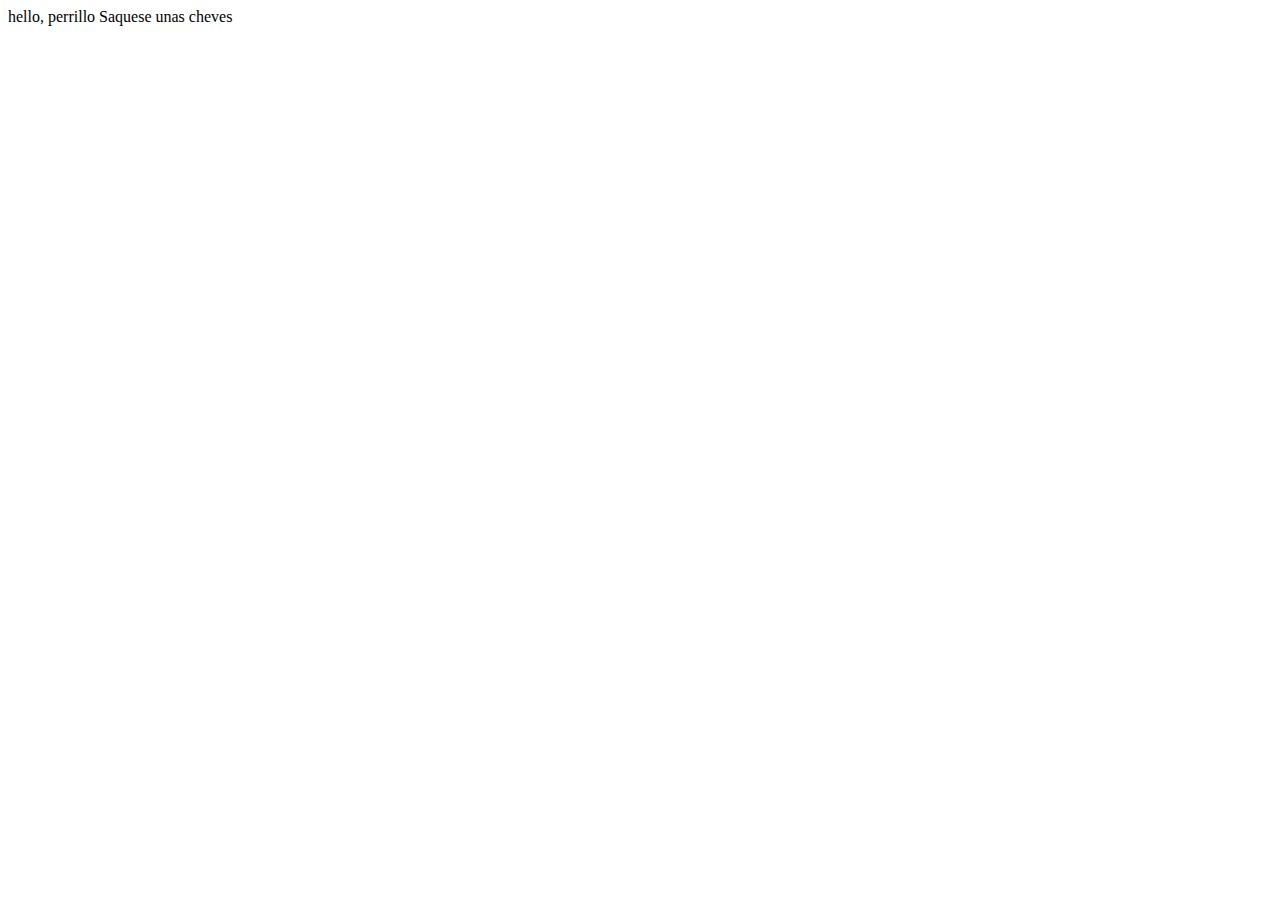
<file: HTML/index.html>
<!DOCTYPE html> <!--Document type decalaration, it says to browser "EY wey, aqui viene un html"    -->

<html lang="en"> <!--Indicates human language -->
    <head> <!--The top of the page -->
        <title> hello, tilin </title>
    </head>
    <body><!---->
        hello, perrillo
        Saquese unas cheves
    </body>
</html> <!--End of page-->
</file>
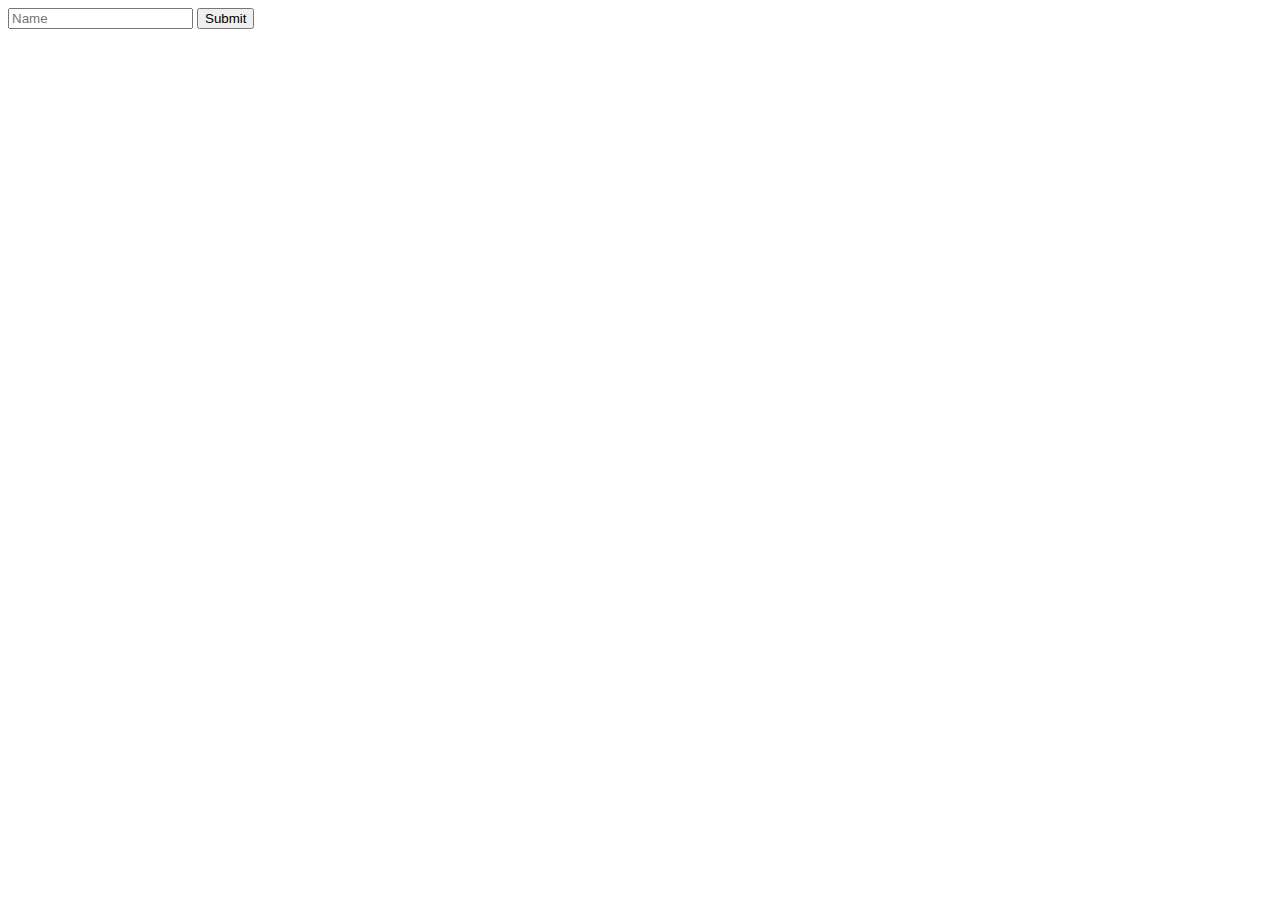
<file: HTML/hello.html>
<!DOCTYPE html> <!--Document type decalaration, it says to browser "EY wey, aqui viene un html"    -->

<html lang="en"> <!--Indicates human language -->
    <head> <!--The top of the page -->

        <script>
            document.addEventListener('DOMContentLoaded',function(){ //THIS FUNCTION IS TO LOAD THE SCRIPT WHEN THE CONTENT HAS BEEN READ
                document.querySelector('form').addEventListener('submit', function (event){
                    alert('Hello, '+ document.querySelector('#name').value); //in java double or single quotes can be with ' ' or " "
                    event.preventDefault(); //generates default comportamiento
                    });
            });


        </script>

        <title> hello </title>
    </head>
    <body><!---->
        <form> <!--return false = the submit never goes to the server-->
            <input autocomplete="off" autpfocus id="name" name="name" placeholder="Name" type="text">
            <input type="submit">
        </form>

    </body>
</html> <!--End of page-->
</file>
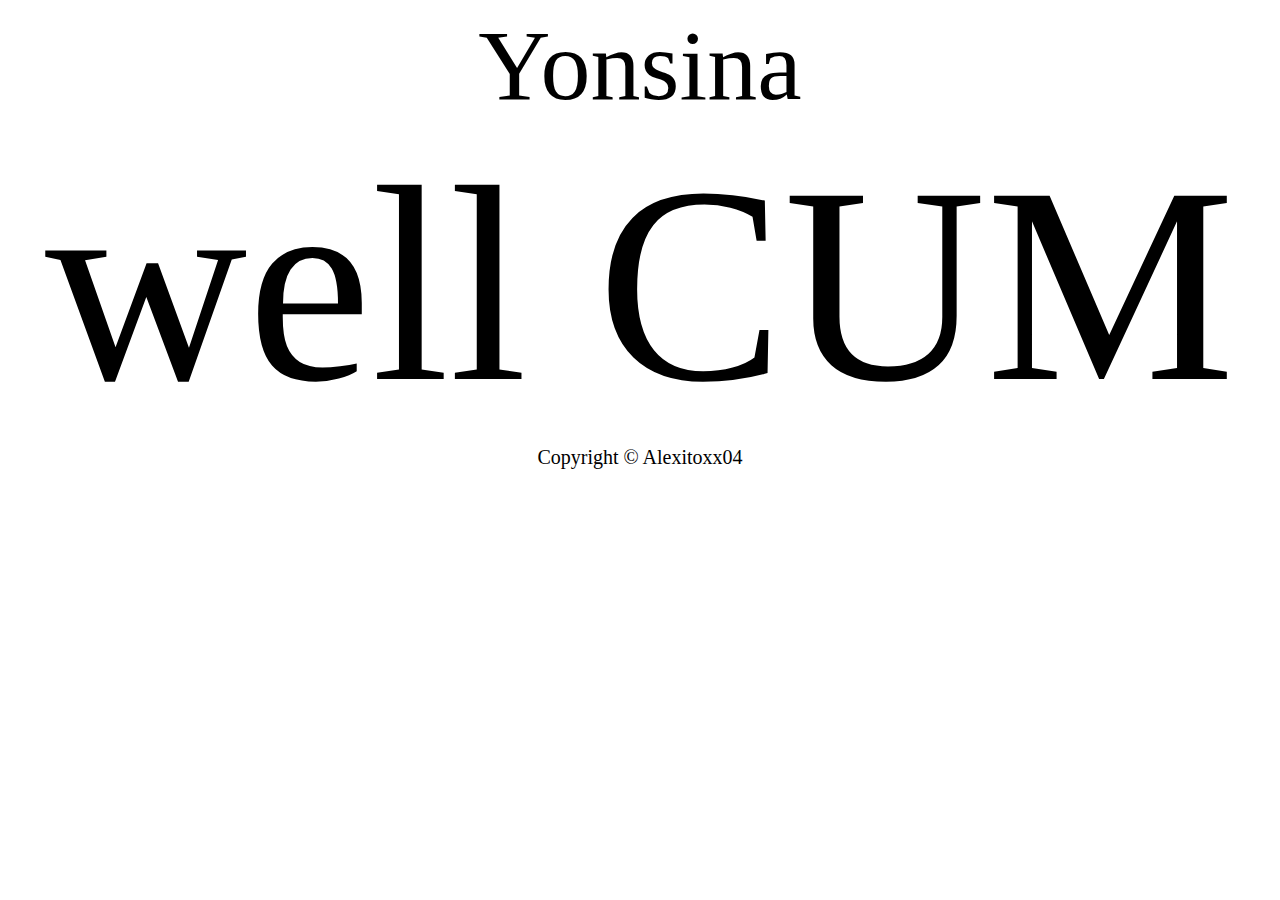
<file: HTML/home.html>
<!DOCTYPE html> <!--Document type decalaration, it says to browser "EY wey, aqui viene un html"    -->

<html lang="en"> <!--Indicates human language -->
    <head> <!--The top of the page -->
        <link href="styles.css" rel="stylesheet">
        <title> Home, Casa, Maison</title>

    </head>

    <body>

        <header>
            Yonsina
        </header>

        <main>
            well CUM
        </main>

        <footer>
            Copyright &#169; Alexitoxx04
        </footer>

    </body>

</html> <!--End of page-->
</file>
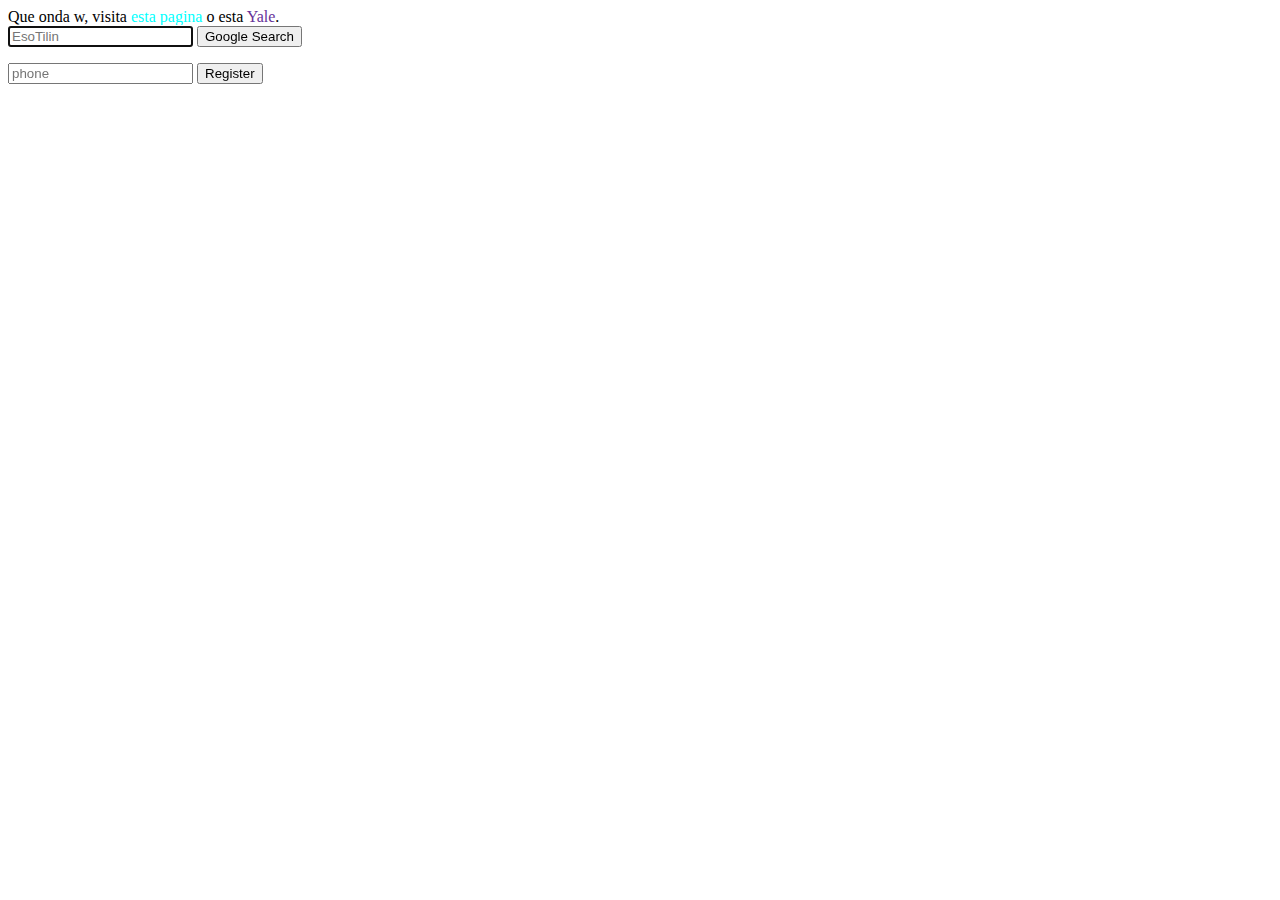
<file: HTML/link.html>
<!DOCTYPE html> <!--Document type decalaration, it says to browser "EY wey, aqui viene un html"    -->

<html lang="en"> <!--Indicates human language -->
    <head> <!--The top of the page -->
        <style>
            a
            {
                color: blueviolet;
                text-decoration: none;
            }

            a:hover
            {
                text-decoration: underline;
            }

            #gatomamon
            {
                color: aqua;
            }

            .Yale
            {
                color: rebeccapurple;
            }
        </style>

        <title> link alv</title>
    </head>
    <body><!---->
        Que onda w, visita <a href="gatomamon.jpg" id="gatomamon">esta pagina</a> o esta <a href="https://www.yale.edu/" class="Yale">Yale</a>.


        <form action="https://google.com/search" method="get">
            <input autocomplete="off" autofocus  name ="q" placeholder="EsoTilin" type="search">
            <input type ="submit" value="Google Search">
        </form>
        <p>    
        </p>

        <form>
            <input autocomplete="off" pattern=".\d{3}-\d{3}-\d{4}" autofocus name="phone" placeholder="phone" type="phone">
            <button>Register</button>
        </form>
    </body>
</html> <!--End of page-->
</file>
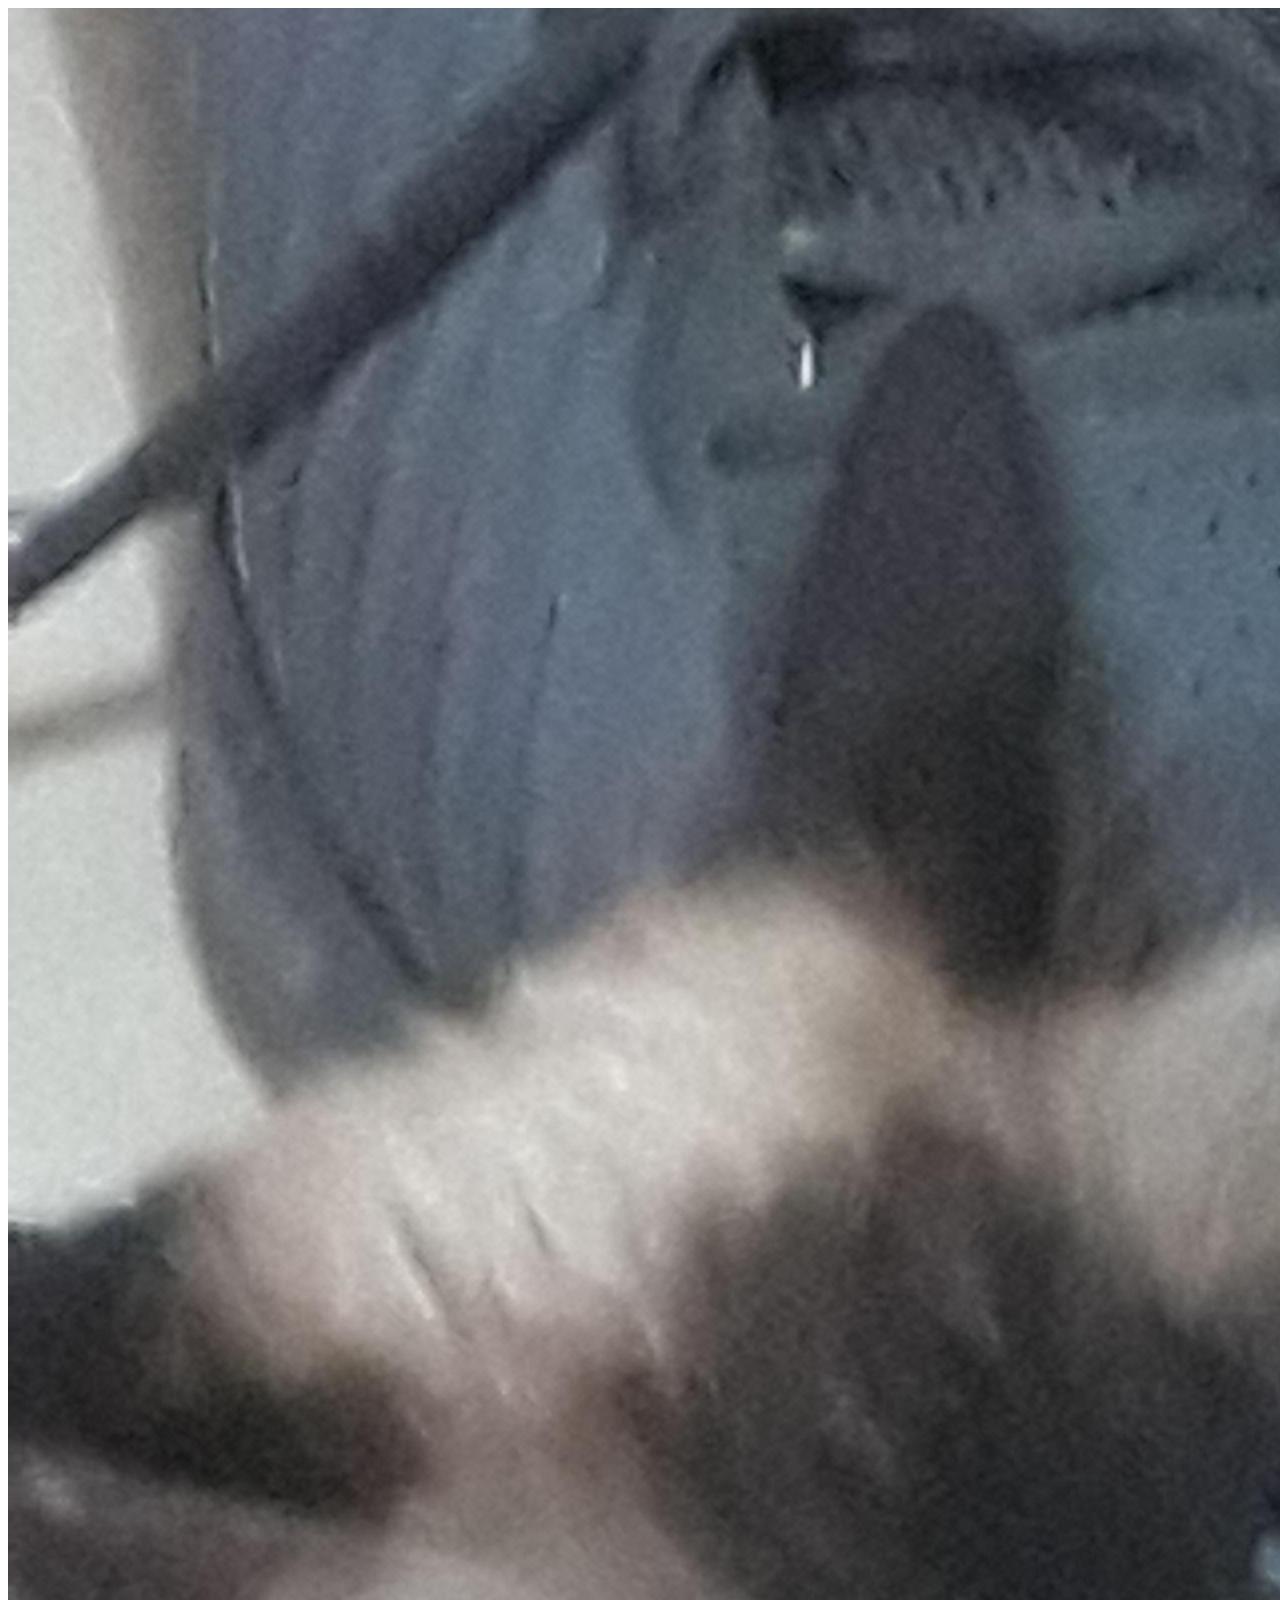
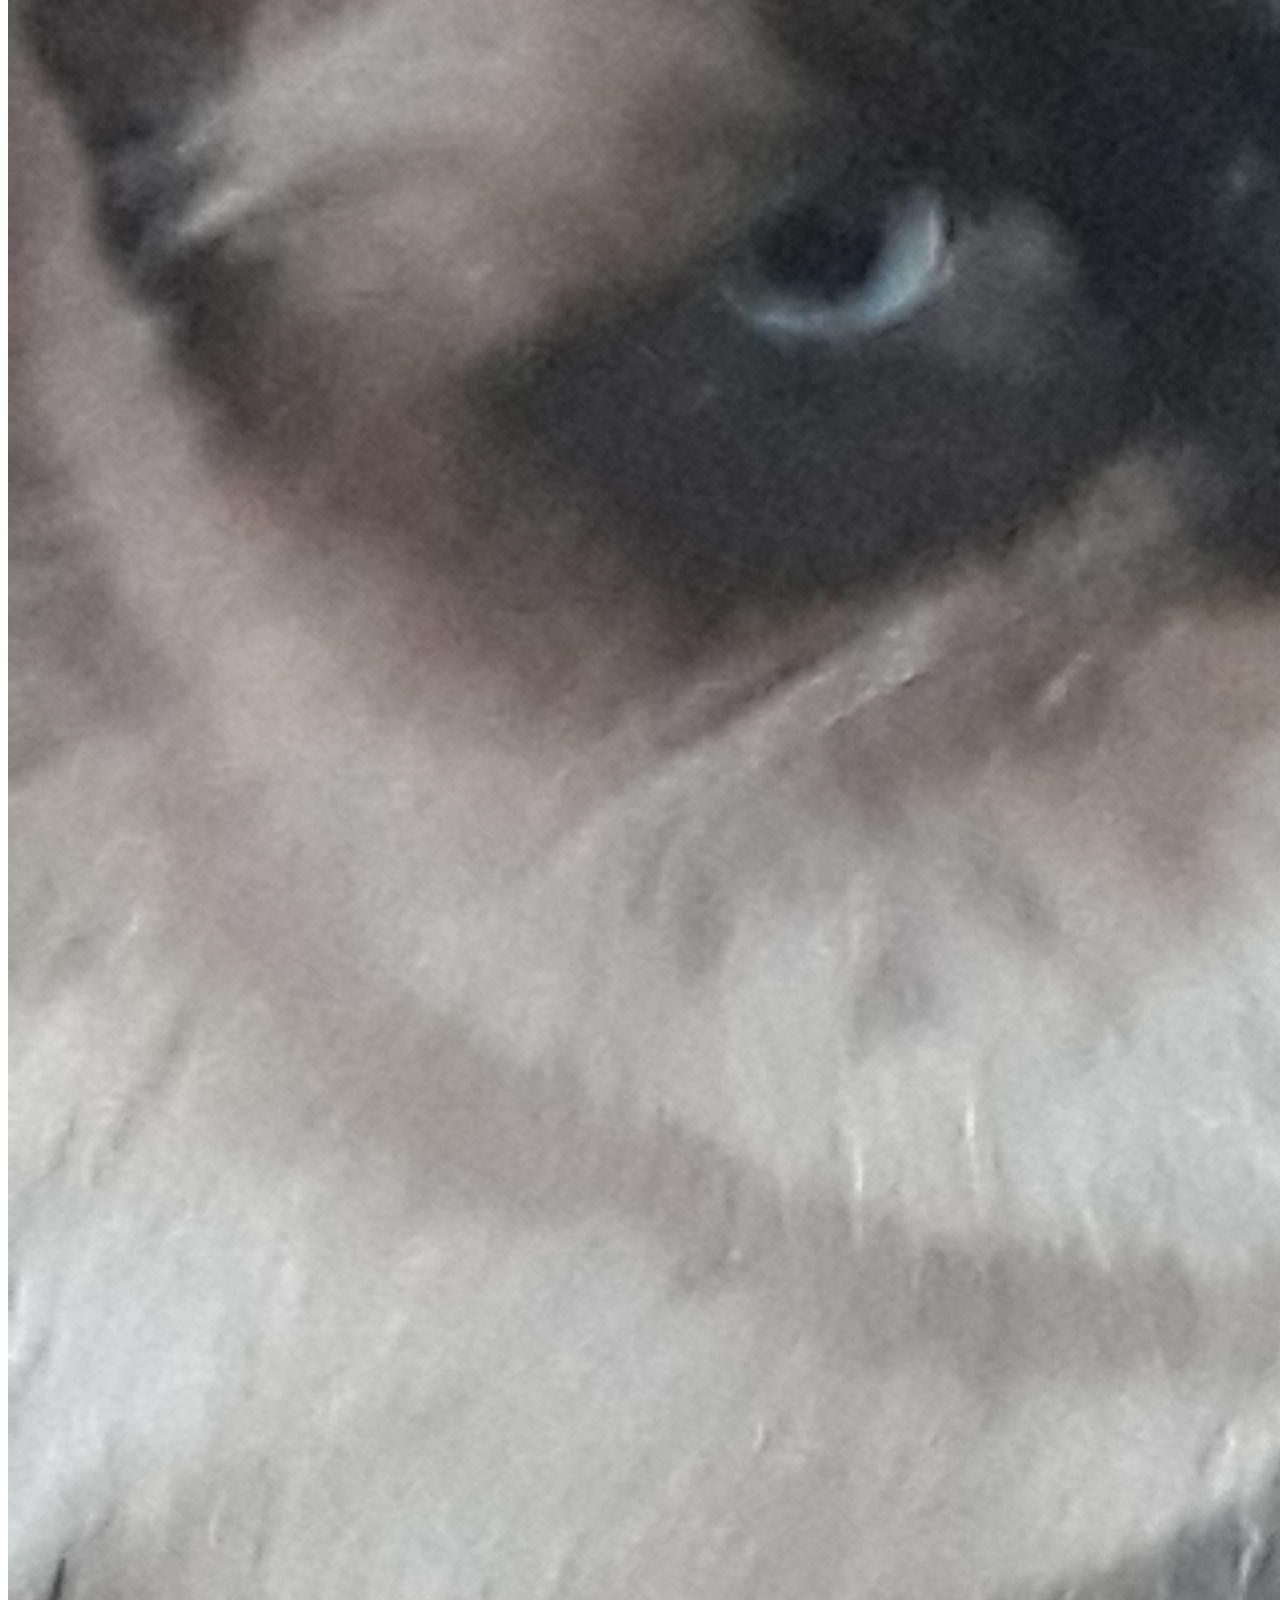
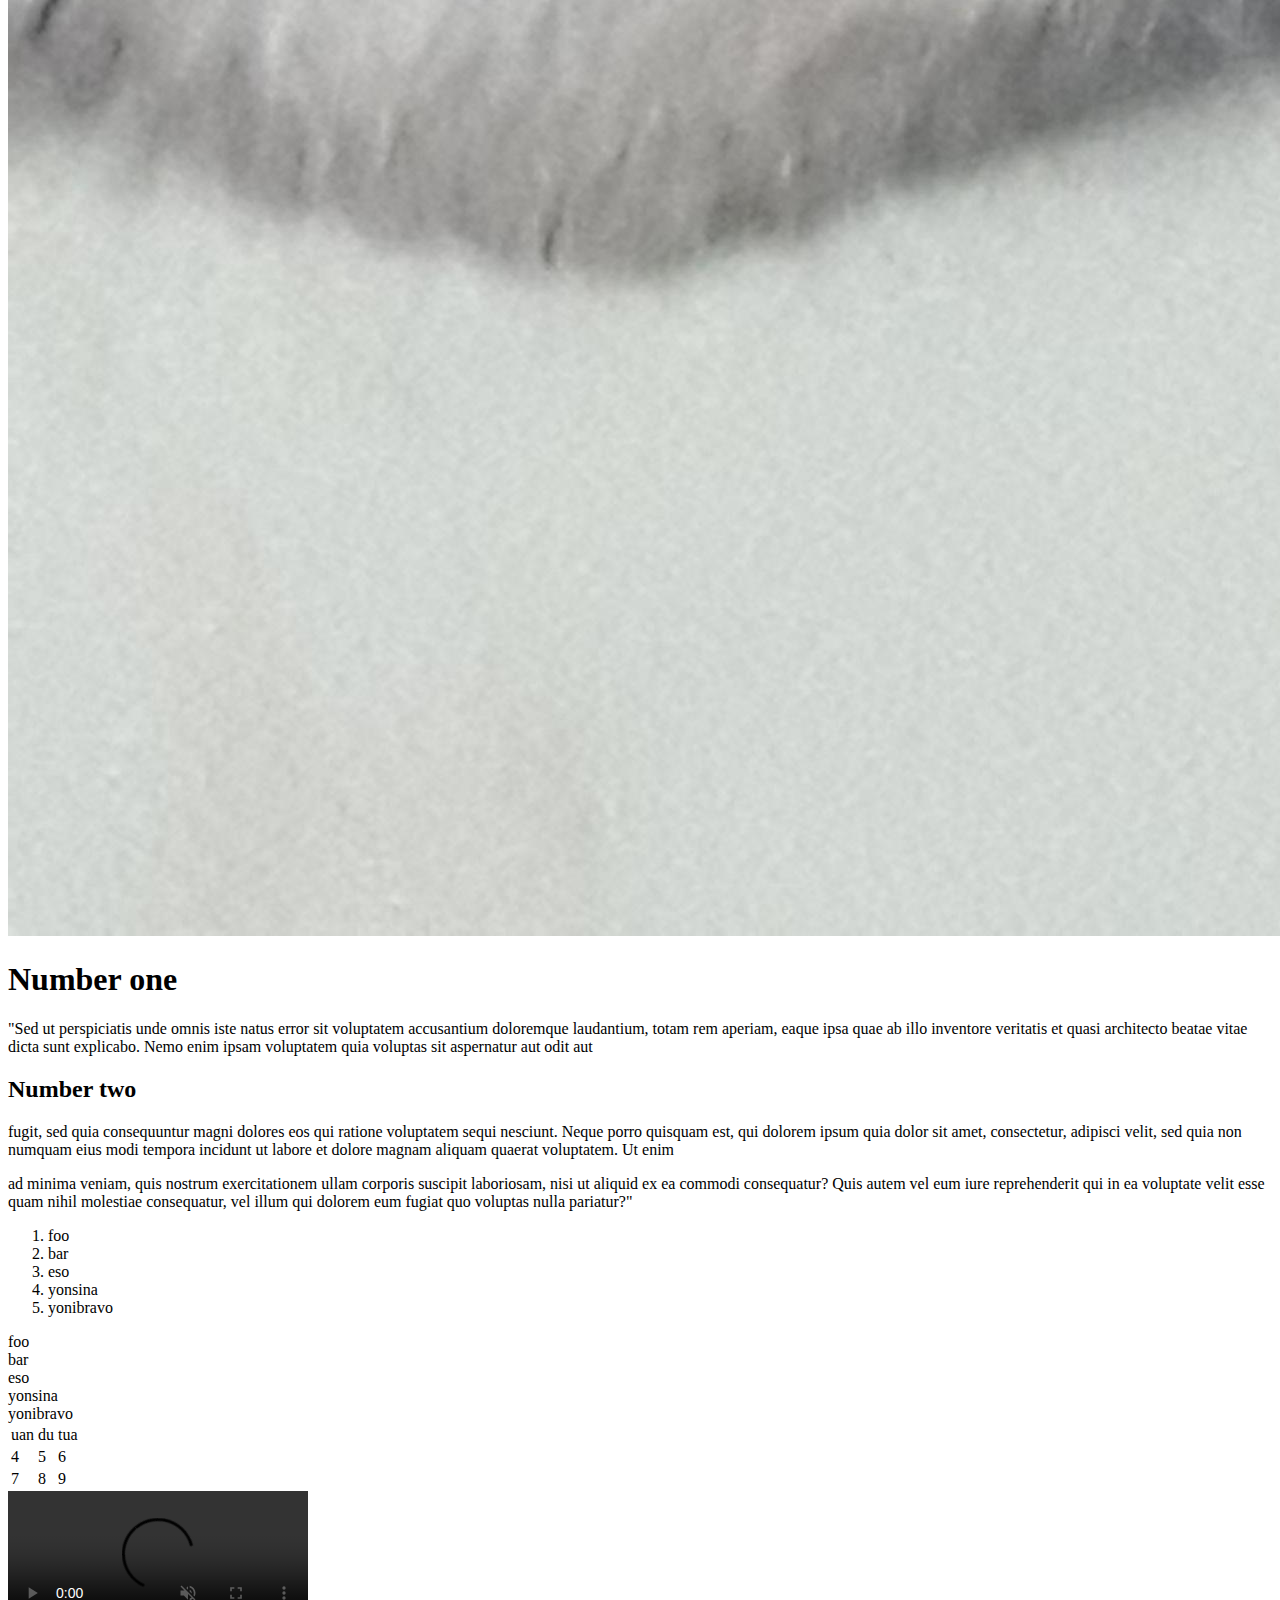
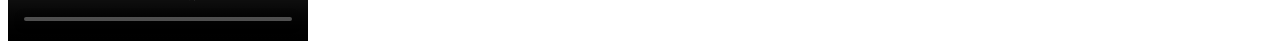
<file: HTML/paragraphs.html>
<!DOCTYPE html> <!--Document type decalaration, it says to browser "EY wey, aqui viene un html"    -->

<html lang="en"> <!--Indicates human language -->
    <head> <!--The top of the page -->
        <title> Paragraphs </title>
    </head>
    <body><!---->
        <img alt="Gato mamon" src="gatomamon.jpg">
        <p><h1>Number one</h1> 
            "Sed ut perspiciatis unde omnis iste natus error sit voluptatem accusantium doloremque laudantium, totam rem aperiam, eaque ipsa quae ab illo 
            inventore veritatis et quasi architecto beatae vitae dicta sunt explicabo. Nemo enim ipsam voluptatem quia voluptas sit aspernatur aut odit aut
        <p><h2>Number two</h2>
                fugit, sed quia consequuntur magni dolores eos qui ratione voluptatem sequi nesciunt. Neque porro quisquam est, qui dolorem ipsum quia dolor sit
                amet, consectetur, adipisci velit, sed quia non numquam eius modi tempora incidunt ut labore et dolore magnam aliquam quaerat voluptatem. Ut enim
        </p>
            ad minima veniam, quis nostrum exercitationem ullam corporis suscipit laboriosam, nisi ut aliquid ex ea commodi consequatur? Quis autem vel eum 
            iure reprehenderit qui in ea voluptate velit esse quam nihil molestiae consequatur, vel illum qui dolorem eum fugiat quo voluptas nulla pariatur?"
        </p>

        <ol>
            <li>foo</li>
            <li>bar</li>
            <li>eso</li>
            <li>yonsina</li>
            <li>yonibravo</li>
        </ol>
            <li>foo</li>
            <li>bar</li>
            <li>eso</li>
            <li>yonsina</li>
            <li>yonibravo</li>
        </li>

        <table> <!--Tabular data with table tags-->
            <tr>
                <td>uan</td>
                <td>du</td>
                <td>tua</td>
            </tr>
            <tr>
                <td>4</td>
                <td>5</td>
                <td>6</td>
            </tr>
            <tr>
                <td>7</td>
                <td>8</td>
                <td>9</td>
            </tr>
        </table>

        <video controls muted>
            <source src="https://www.youtube.com/watch?v=xiWUL3M9D8c" type= "video/mp4">
        </video>

    </body>
</html> <!--End of page-->
</file>
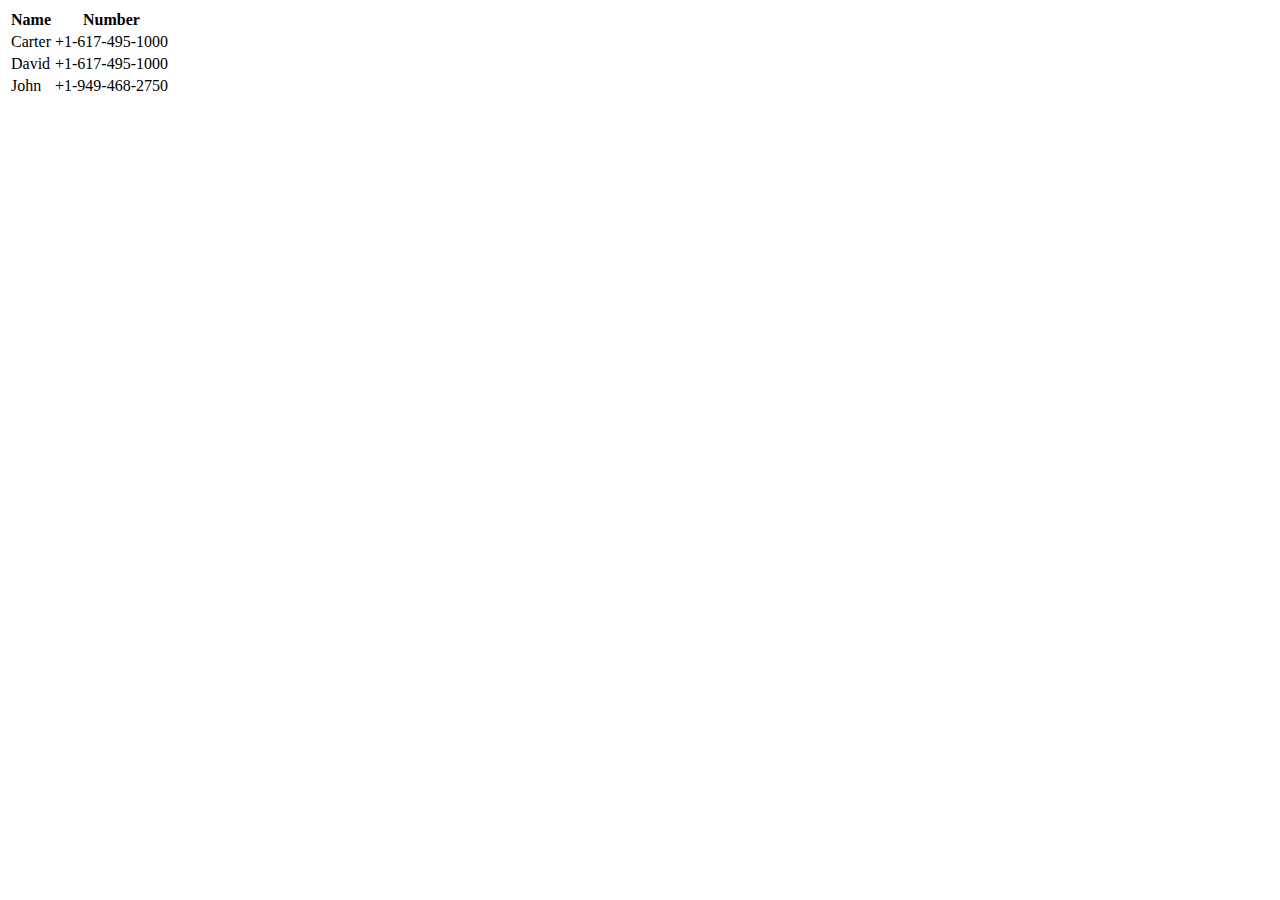
<file: HTML/phonebook0.html>
<!DOCTYPE html>

<!-- Demonstrates table -->

<html lang="en">
    <head>
        <title>phonebook</title>
    </head>
    <body>
        <table>
            <thead>
                <tr>
                    <th>Name</th>
                    <th>Number</th>
                </tr>
            </thead>
            <tbody>
                <tr>
                    <td>Carter</td>
                    <td>+1-617-495-1000</td>
                </tr>
                <tr>
                    <td>David</td>
                    <td>+1-617-495-1000</td>
                </tr>
                <tr>
                    <td>John</td>
                    <td>+1-949-468-2750</td>
                </tr>
            </tbody>
        </table>
    </body>
</html>
</file>
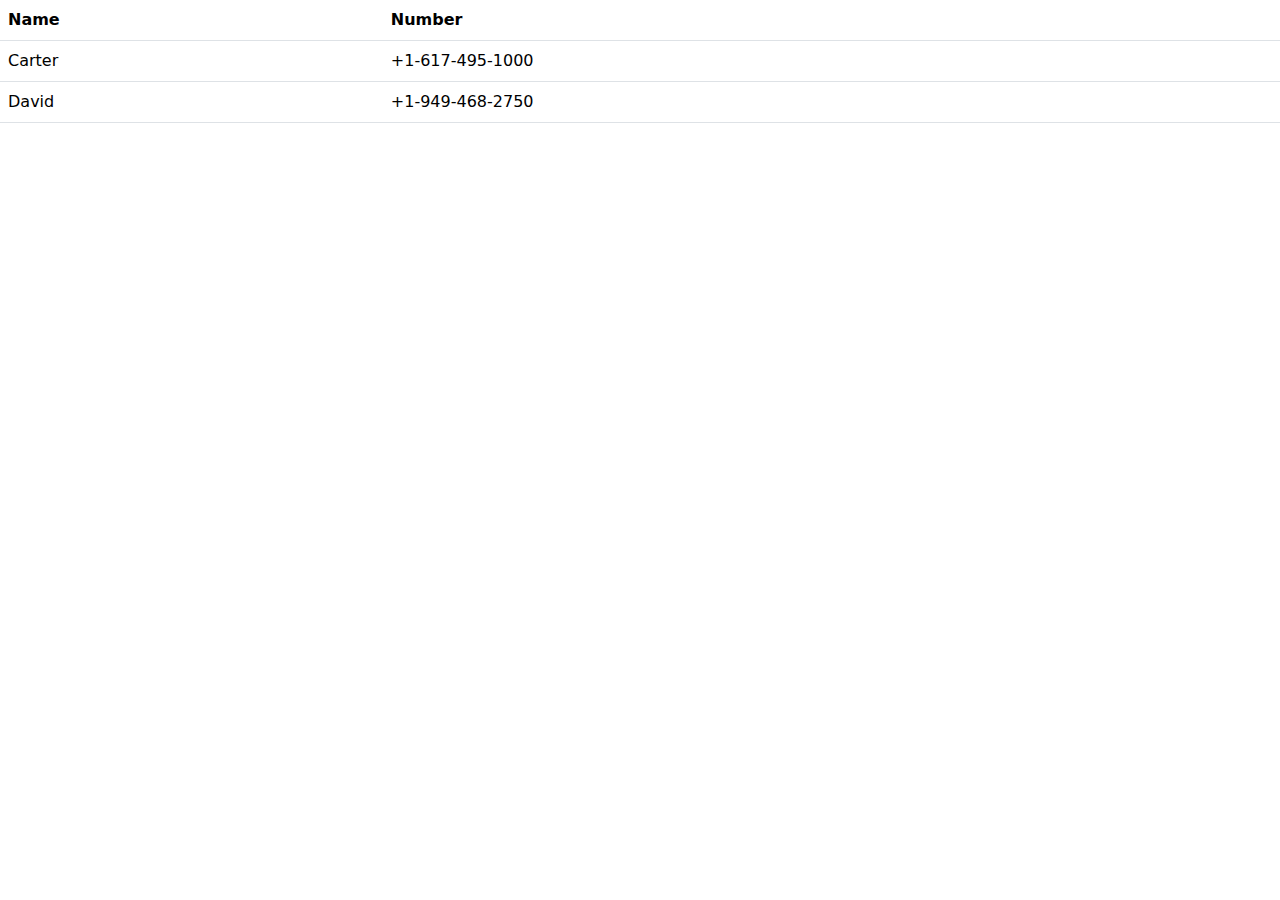
<file: HTML/phonebook1.html>
<!DOCTYPE html>

<!-- Demonstrates table with Bootstrap -->

<html lang="en">
    <head>
        <link href="https://cdn.jsdelivr.net/npm/bootstrap@5.3.3/dist/css/bootstrap.min.css" rel="stylesheet"> <!--This links to the framework bootstrap-->
        <title>phonebook</title>
    </head>
    <body>
        <table class="table">
            <thead>
                <tr>
                    <th scope="col">Name</th>
                    <th scope="col">Number</th>
                </tr>
            </thead>
            <tbody>
                <tr>
                    <td>Carter</td>
                    <td>+1-617-495-1000</td>
                </tr>
                <tr>
                    <td>David</td>
                    <td>+1-949-468-2750</td>
                </tr>
            </tbody>
        </table>
    </body>
</html>
</file>
<file: HTML/styles.css>
body
{
    text-align: center;
}

header
{
    font-size: 100px;
}

main
{
    font-size: 280px;
}

footer
{
    font-size: 20px;
}
</file>
